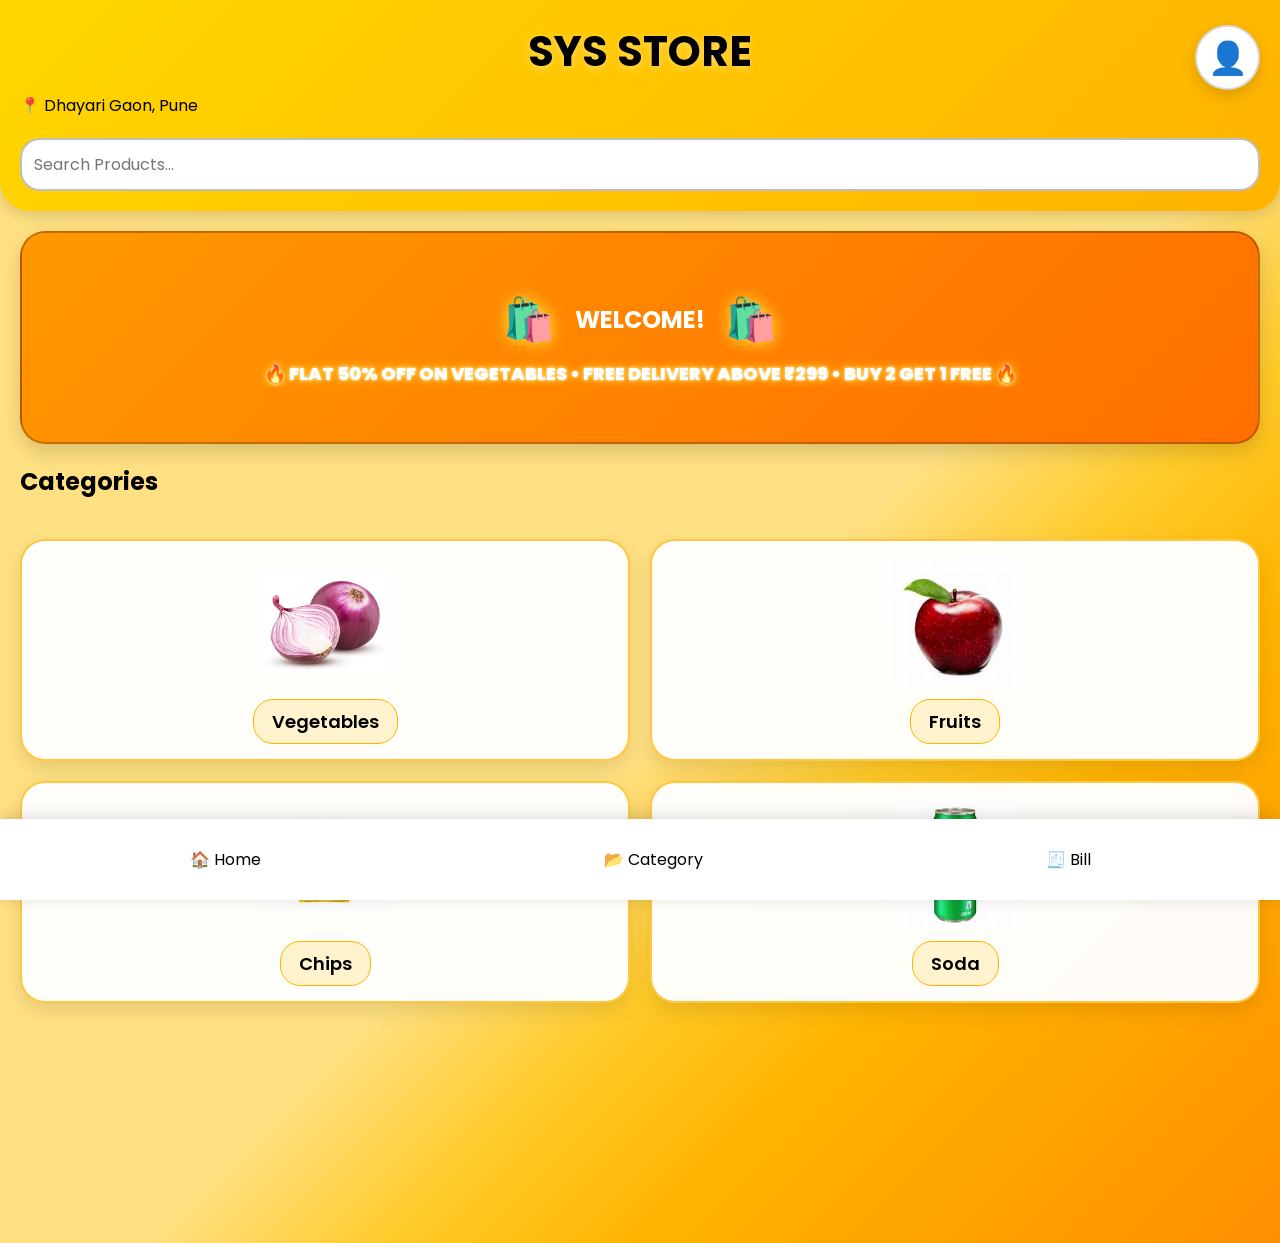
<file: index.html>
<!DOCTYPE html>
<html>
<head>
    
    <link href="https://fonts.googleapis.com/css2?family=Poppins:wght@300;400;500;600;700&display=swap" rel="stylesheet">
    <title>SYS STORE</title>
    <link rel="stylesheet" href="style.css">
    <style>
        /* Add this to style.css or keep here to ensure links work perfectly */
        .card-link {
            text-decoration: none;
            color: inherit;
            display: block;
        }
    </style>
</head>
<body>

    <header>
        <div class="top">
            <div class="profile-icon">👤</div>
            <h1>SYS STORE</h1>
            <p>📍 Dhayari Gaon, Pune</p>
        </div>
        <input type="text" placeholder="Search Products...">
    </header>

    <section class="banner">
        <div class="welcome-row">
            <span class="bag">🛍️</span>
            <h1>WELCOME!</h1>
            <span class="bag">🛍️</span>
        </div>
        <div class="offer-container">
            <div class="offer-text">
                🔥 FLAT 50% OFF ON VEGETABLES • FREE DELIVERY ABOVE ₹299 • BUY 2 GET 1 FREE 🔥
            </div>
        </div>
    </section>

    <h2>Categories</h2>

    <div class="categories">
        <a href="vegetables.html" class="card-link">
            <div class="card">
                <img src="images/onion.jpg" alt="Vegetables">
                <h3 class="category-name">Vegetables</h3>
            </div>
        </a>

        <a href="fruit.html" class="card-link">
            <div class="card">
                <img src="images/apple.jpg" alt="Fruits">
                <h3 class="category-name">Fruits</h3>
            </div>
        </a>

        <a href="chips.html" class="card-link">
            <div class="card">
                <img src="images/chips.jpg" alt="Chips">
                <h3 class="category-name">Chips</h3>
            </div>
        </a>

        <a href="soda.html" class="card-link">
            <div class="card">
                <img src="images/sprite.jpg" alt="Soda">
                <h3 class="category-name">Soda</h3>
            </div>
        </a>
    </div> <div class="bottom-nav">
        <button>🏠 Home</button>
        <button>📂 Category</button>
        <button>🧾 Bill</button>
    </div>

</body>
</html>
</file>
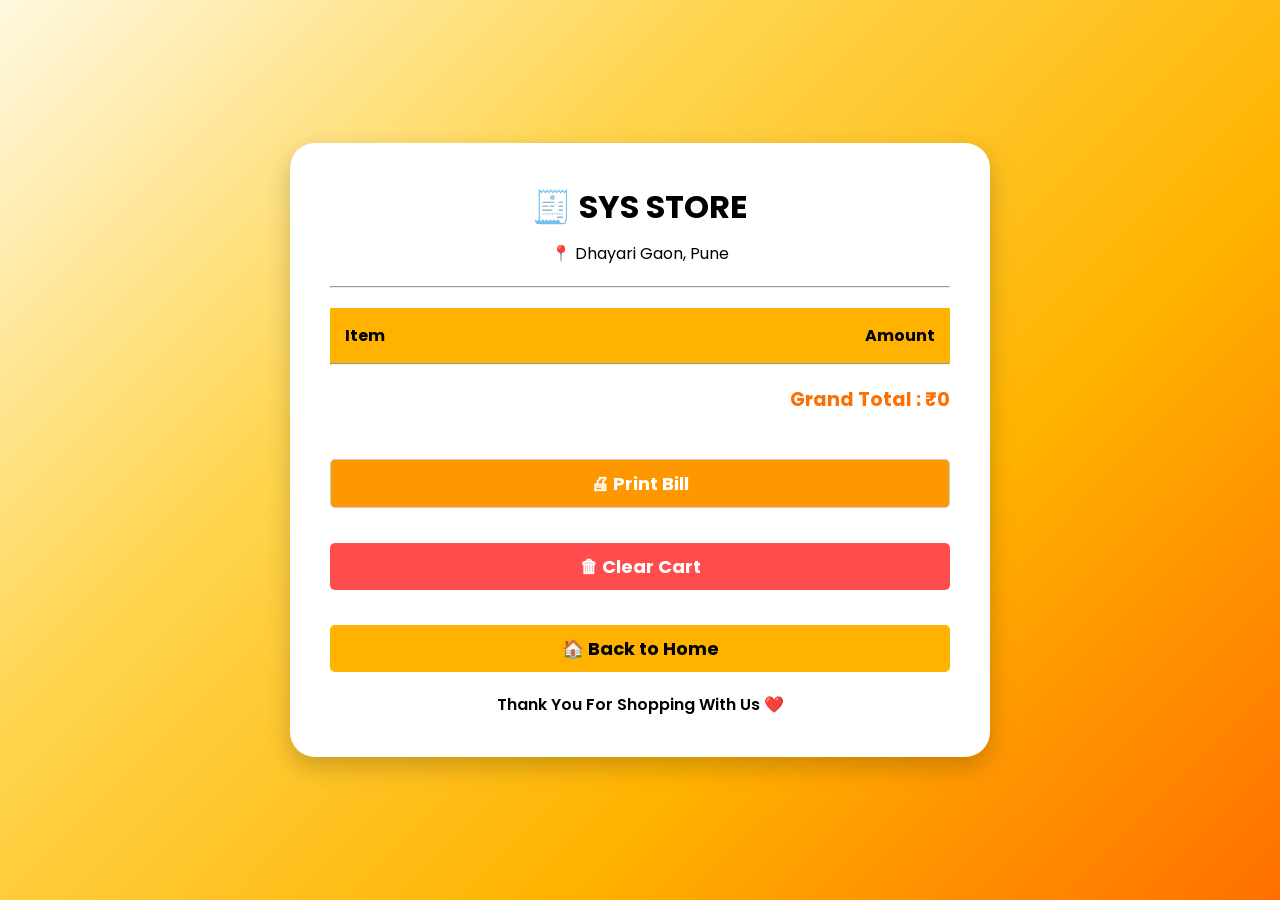
<file: bill.html>
<!DOCTYPE html>
<html>
<head>
      <meta name="viewport" content="width=device-width, initial-scale=1.0">
    
    <title>Bill - SYS STORE</title>
    <link href="https://fonts.googleapis.com/css2?family=Poppins:wght@300;400;500;600;700&display=swap" rel="stylesheet">
    <link rel="stylesheet" href="bill.css">
    <style>
        .clear-btn { 
            background-color: #ff4d4d; 
            color: white; 
            border: none; 
            padding: 10px 15px; 
            cursor: pointer; 
            border-radius: 5px; 
            font-family: 'Poppins', sans-serif; 
        }
        .clear-btn:hover { 
            background-color: #cc0000; 
        }
        .home-btn {
            background-color: #ffb300;
            color: black;
            border: none;
            padding: 10px 15px;
            cursor: pointer;
            border-radius: 5px;
            font-family: 'Poppins', sans-serif;
            font-weight: bold;
        }
        .home-btn:hover {
            background-color: #ffa000;
        }
        @media (max-width: 480px) {
            .bill-container { width: 95% !important; padding: 10px !important; }
        }
    </style>
</head>

<body>

    <div class="bill-container" style="max-width: 100%; margin: 10px auto;">

        <h1>🧾 SYS STORE</h1>
        <p class="address">📍 Dhayari Gaon, Pune</p>
        <hr>

        <table style="width: 100%;">
            <thead>
                <tr>
                    <th style="text-align: left;">Item</th>
                    <th style="text-align: right;">Amount</th>
                </tr>
            </thead>
            <tbody id="cart-items"></tbody>
        </table>

        <hr>

        <div class="total" id="grand-total" style="text-align: right; font-weight: bold; font-size: 1.2em;">
            Grand Total : ₹0
        </div>

        <div style="display: flex; gap: 10px; justify-content: center; margin-top: 20px; flex-wrap: wrap;">
            <button onclick="window.print()" style="padding: 10px 15px; font-family: 'Poppins', sans-serif; cursor: pointer; border-radius: 5px; border: 1px solid #ccc;">
                🖨 Print Bill
            </button>
            
            <button onclick="clearCart()" class="clear-btn">
                🗑 Clear Cart
            </button>

            <button onclick="window.location.href='index.html'" class="home-btn">
                🏠 Back to Home
            </button>
        </div>

        <p class="thankyou" style="text-align: center; margin-top: 20px;">
            Thank You For Shopping With Us ❤️
        </p>

    </div>

    <script>
        const cart = JSON.parse(localStorage.getItem('sysStoreCart')) || [];
        const container = document.getElementById('cart-items');
        const totalDisplay = document.getElementById('grand-total');
        let total = 0;

        cart.forEach(item => {
            let row = `<tr>
                <td style="text-align: left;">${item.name}</td>
                <td style="text-align: right;">₹${item.price}</td>
            </tr>`;
            container.innerHTML += row;
            total += parseInt(item.price);
        });

        totalDisplay.innerText = `Grand Total : ₹${total}`;

        function clearCart() {
            localStorage.removeItem('sysStoreCart');
            alert("Cart cleared!");
            location.reload();
        }
    </script>

</body>
</html>
</file>
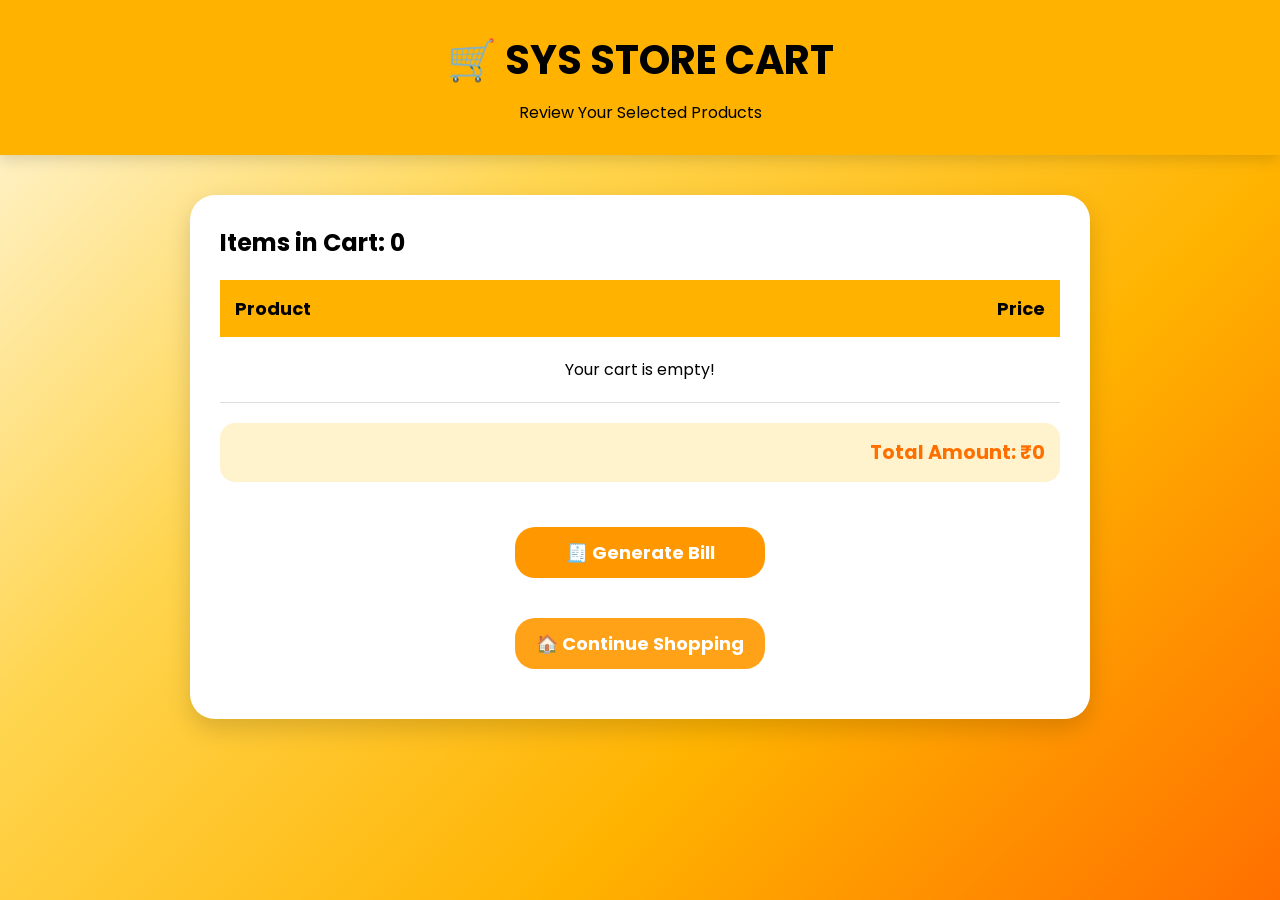
<file: cart.html>
<!DOCTYPE html>
<html>
<head>
    <title>Cart - SYS STORE</title>
        <meta name="viewport" content="width=device-width, initial-scale=1.0">
    <link href="https://fonts.googleapis.com/css2?family=Poppins:wght@300;400;500;600;700&display=swap" rel="stylesheet">
    <link rel="stylesheet" href="cart.css">
</head>

<body>

    <header>
        <h1>🛒 SYS STORE CART</h1>
        <p>Review Your Selected Products</p>
    </header>

    <div class="cart-container">
        <h2 id="cart-count">Items in Cart: 0</h2>

        <table>
            <thead>
                <tr>
                    <th style="text-align: left;">Product</th>
                    <th style="text-align: right;">Price</th>
                </tr>
            </thead>
            <tbody id="cart-table-body">
                </tbody>
        </table>

        <div class="total-box" id="cart-total" style="font-weight: bold; font-size: 1.2em; margin: 20px 0;">
            Total Amount: ₹0
        </div>

        <div style="display: flex; flex-direction: column; align-items: center; gap: 15px; margin-top: 20px; margin-bottom: 20px;">
            
            <button class="bill-btn" onclick="window.location.href='bill.html'" style="cursor: pointer; padding: 12px 20px; font-family: 'Poppins', sans-serif; width: 250px;">
                🧾 Generate Bill
            </button>
            
            <button class="bill-btn" onclick="window.location.href='index.html'" style="cursor: pointer; padding: 12px 20px; font-family: 'Poppins', sans-serif; width: 250px; opacity: 0.9;">
                🏠 Continue Shopping
            </button>

        </div>
    </div>
    
    <script>
        let cart = JSON.parse(localStorage.getItem('sysStoreCart')) || [];
        const tableBody = document.getElementById('cart-table-body');
        const cartCount = document.getElementById('cart-count');
        const cartTotal = document.getElementById('cart-total');
        let total = 0;

        cartCount.innerText = `Items in Cart: ${cart.length}`;

        if(cart.length === 0) {
            tableBody.innerHTML = '<tr><td colspan="2" style="text-align:center; padding: 20px;">Your cart is empty!</td></tr>';
        } else {
            cart.forEach((item, index) => {
                let row = `<tr>
                    <td style="text-align: left;">${item.name}</td>
                    <td style="text-align: right;">
                        ₹${item.price} 
                        <button onclick="removeItem(${index})" style="margin-left:10px; color:red; border:none; background:none; cursor:pointer; font-size: 16px;" title="Remove Item">❌</button>
                    </td>
                </tr>`;
                tableBody.innerHTML += row;
                total += parseInt(item.price);
            });
        }

        cartTotal.innerText = `Total Amount: ₹${total}`;

        function removeItem(index) {
            cart.splice(index, 1);
            localStorage.setItem('sysStoreCart', JSON.stringify(cart));
            location.reload(); 
        }
    </script>

</body>
</html>
</file>
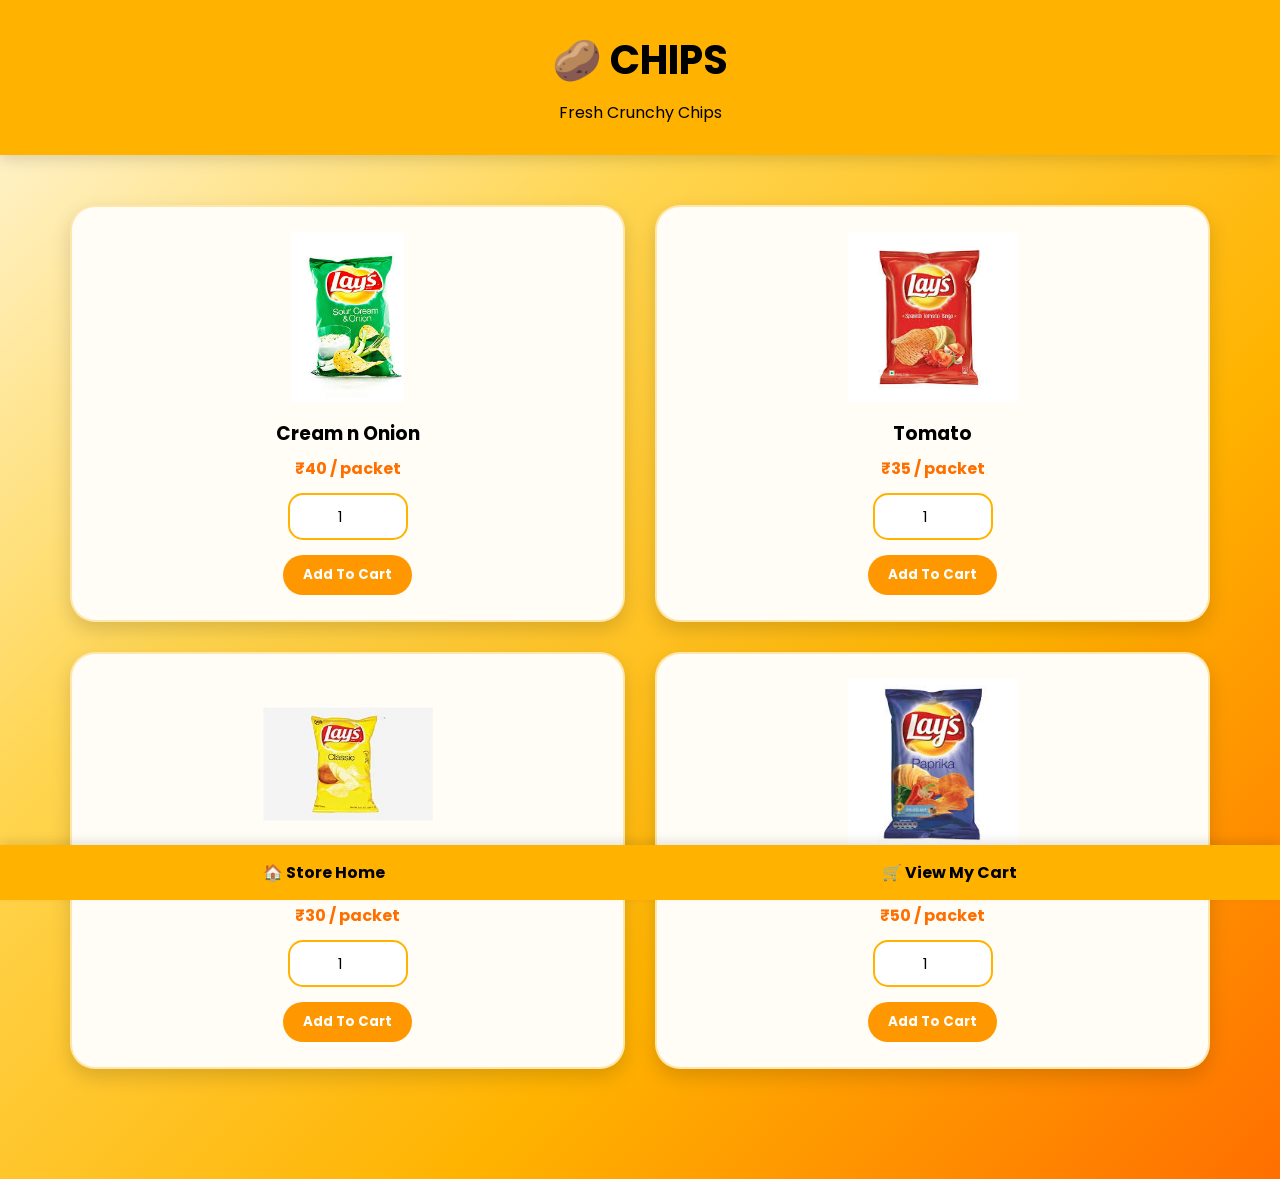
<file: chips.html>
<!DOCTYPE html>
<html>
<head>
    <meta charset="UTF-8">
    <title>Chips - SYS STORE</title>
    <link href="https://fonts.googleapis.com/css2?family=Poppins:wght@300;400;500;600;700&display=swap" rel="stylesheet">
    <link rel="stylesheet" href="chips.css">
</head>

<body>

    <header>
        <h1>🥔 CHIPS</h1>
        <p>Fresh Crunchy Chips</p>
    </header>

    <div class="products" style="margin-bottom: 80px;">

        <div class="product-card">
            <img src="images/cream.jpg" alt="Cream n Onion">
            <h3>Cream n Onion</h3>
            <p>₹40 / packet</p>
            <input type="number" id="qty-cream" placeholder="Quantity" min="1" value="1">
            <br>
            <button onclick="addToCart('Cream n Onion', 40, 'qty-cream', '🥔 Cream n Onion Chips added!')">Add To Cart</button>
        </div>

        <div class="product-card">
            <img src="images/tochip.jpg" alt="Tomato">
            <h3>Tomato</h3>
            <p>₹35 / packet</p>
            <input type="number" id="qty-tomato-chip" placeholder="Quantity" min="1" value="1">
            <br>
            <button onclick="addToCart('Tomato Chips', 35, 'qty-tomato-chip', '🍅 Tomato Chips added!')">Add To Cart</button>
        </div>

        <div class="product-card">
            <img src="images/chipes.jpg" alt="Salted">
            <h3>Salted</h3>
            <p>₹30 / packet</p>
            <input type="number" id="qty-salted" placeholder="Quantity" min="1" value="1">
            <br>
            <button onclick="addToCart('Salted Chips', 30, 'qty-salted', '🧂 Salted Chips added!')">Add To Cart</button>
        </div>

        <div class="product-card">
            <img src="images/paprika.jpg" alt="Paprika">
            <h3>Paprika</h3>
            <p>₹50 / packet</p>
            <input type="number" id="qty-paprika" placeholder="Quantity" min="1" value="1">
            <br>
            <button onclick="addToCart('Paprika Chips', 50, 'qty-paprika', '🌶️ Paprika Chips added!')">Add To Cart</button>
        </div>

    </div>

    <div id="toast" style="display: none; position: fixed; top: 30px; right: 30px; background: #ff9800; color: white; padding: 15px 30px; border-radius: 15px; font-weight: bold; box-shadow: 0 4px 15px rgba(0,0,0,0.2); z-index: 1000; font-family: 'Poppins', sans-serif; font-size: 16px;"></div>

    <div style="position: fixed; bottom: 0; left: 0; width: 100%; background: #ffb300; display: flex; justify-content: space-around; padding: 15px; box-shadow: 0 -4px 10px rgba(0,0,0,0.1); z-index: 999;">
        <a href="index.html" style="text-decoration: none; color: black; font-weight: bold; font-family: 'Poppins';">🏠 Store Home</a>
        <a href="cart.html" style="text-decoration: none; color: black; font-weight: bold; font-family: 'Poppins';">🛒 View My Cart</a>
    </div>

    <script>
    function showToast(message) {
        var toast = document.getElementById("toast");
        toast.innerText = message;
        toast.style.display = "block";
        setTimeout(function() {
            toast.style.display = "none";
        }, 2500);
    }

    function addToCart(itemName, pricePerUnit, inputId, toastMessage) {
        let qty = document.getElementById(inputId).value;
        let finalPrice = pricePerUnit * qty;
        let displayName = `${itemName} (${qty}x)`;

        let cart = JSON.parse(localStorage.getItem('sysStoreCart')) || [];
        cart.push({ name: displayName, price: finalPrice });
        localStorage.setItem('sysStoreCart', JSON.stringify(cart));

        showToast(toastMessage);
    }
    </script>

</body>
</html>
</file>
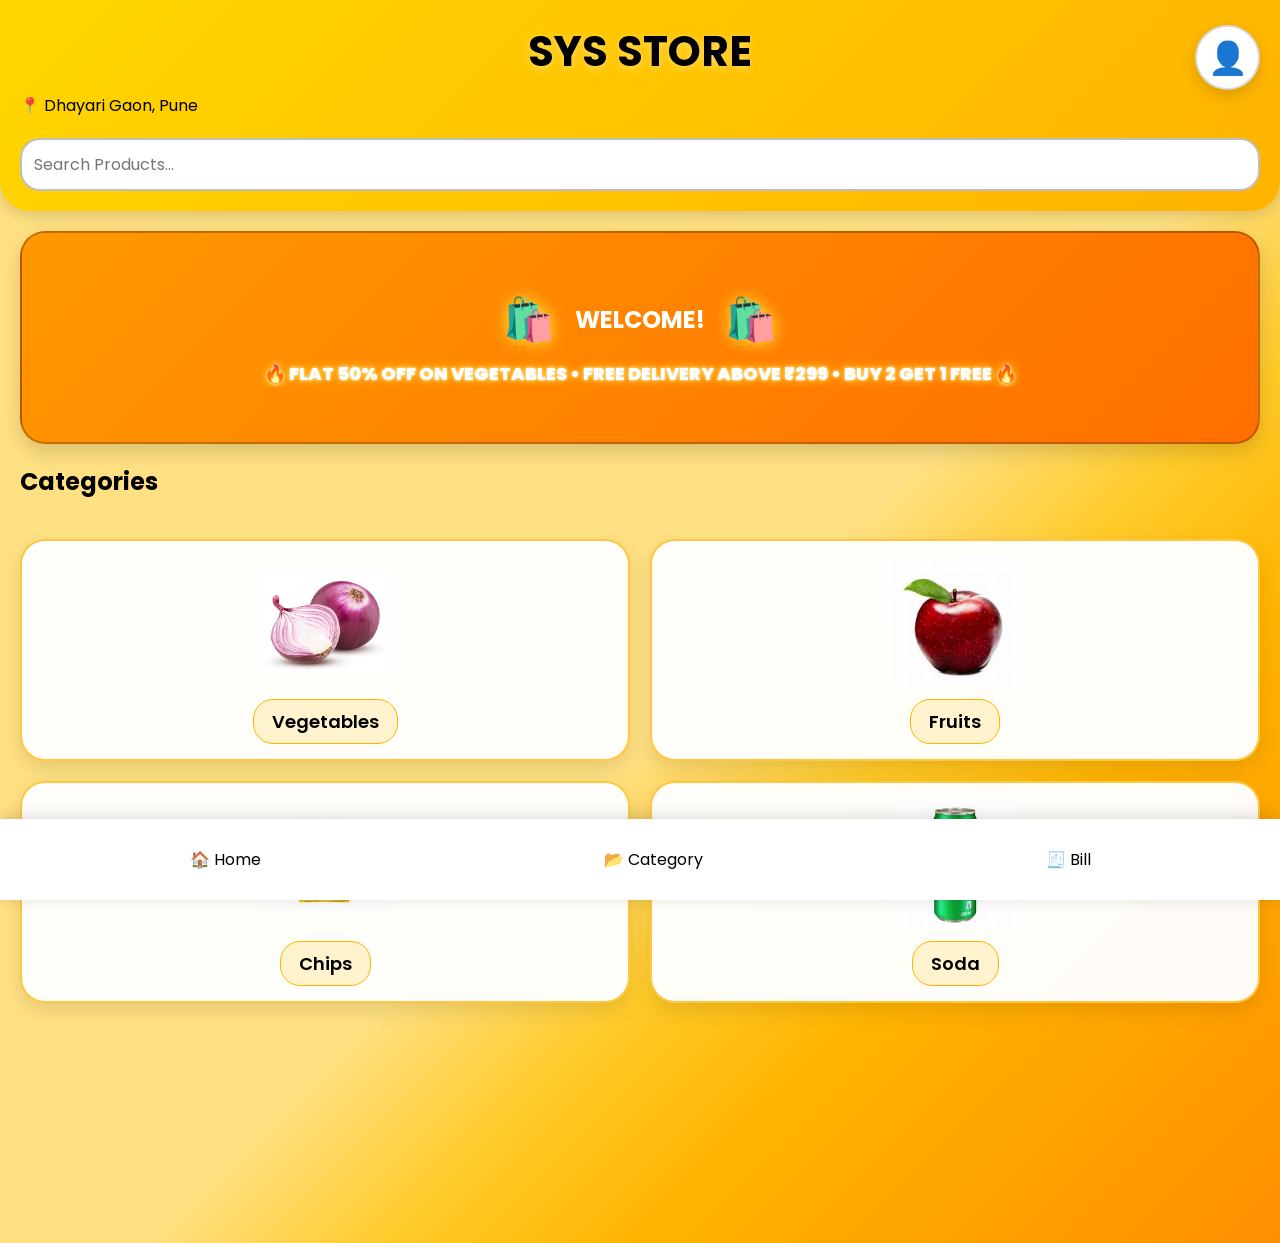
<file: dfgsgfg.html>
<!DOCTYPE html>
<html>
<head>
    <link href="https://fonts.googleapis.com/css2?family=Poppins:wght@300;400;500;600;700&display=swap" rel="stylesheet">
    <title>SYS STORE</title>
    <link rel="stylesheet" href="style.css">
    <style>
        /* Add this to style.css or keep here to ensure links work perfectly */
        .card-link {
            text-decoration: none;
            color: inherit;
            display: block;
        }
    </style>
</head>
<body>

    <header>
        <div class="top">
            <div class="profile-icon">👤</div>
            <h1>SYS STORE</h1>
            <p>📍 Dhayari Gaon, Pune</p>
        </div>
        <input type="text" placeholder="Search Products...">
    </header>

    <section class="banner">
        <div class="welcome-row">
            <span class="bag">🛍️</span>
            <h1>WELCOME!</h1>
            <span class="bag">🛍️</span>
        </div>
        <div class="offer-container">
            <div class="offer-text">
                🔥 FLAT 50% OFF ON VEGETABLES • FREE DELIVERY ABOVE ₹299 • BUY 2 GET 1 FREE 🔥
            </div>
        </div>
    </section>

    <h2>Categories</h2>

    <div class="categories">
        <a href="vegetables.html" class="card-link">
            <div class="card">
                <img src="images/onion.jpg" alt="Vegetables">
                <h3 class="category-name">Vegetables</h3>
            </div>
        </a>

        <a href="fruits.html" class="card-link">
            <div class="card">
                <img src="images/apple.jpg" alt="Fruits">
                <h3 class="category-name">Fruits</h3>
            </div>
        </a>

        <a href="chips.html" class="card-link">
            <div class="card">
                <img src="images/chips.jpg" alt="Chips">
                <h3 class="category-name">Chips</h3>
            </div>
        </a>

        <a href="soda.html" class="card-link">
            <div class="card">
                <img src="images/sprite.jpg" alt="Soda">
                <h3 class="category-name">Soda</h3>
            </div>
        </a>
    </div> <div class="bottom-nav">
        <button>🏠 Home</button>
        <button>📂 Category</button>
        <button>🧾 Bill</button>
    </div>

</body>
</html>
</file>
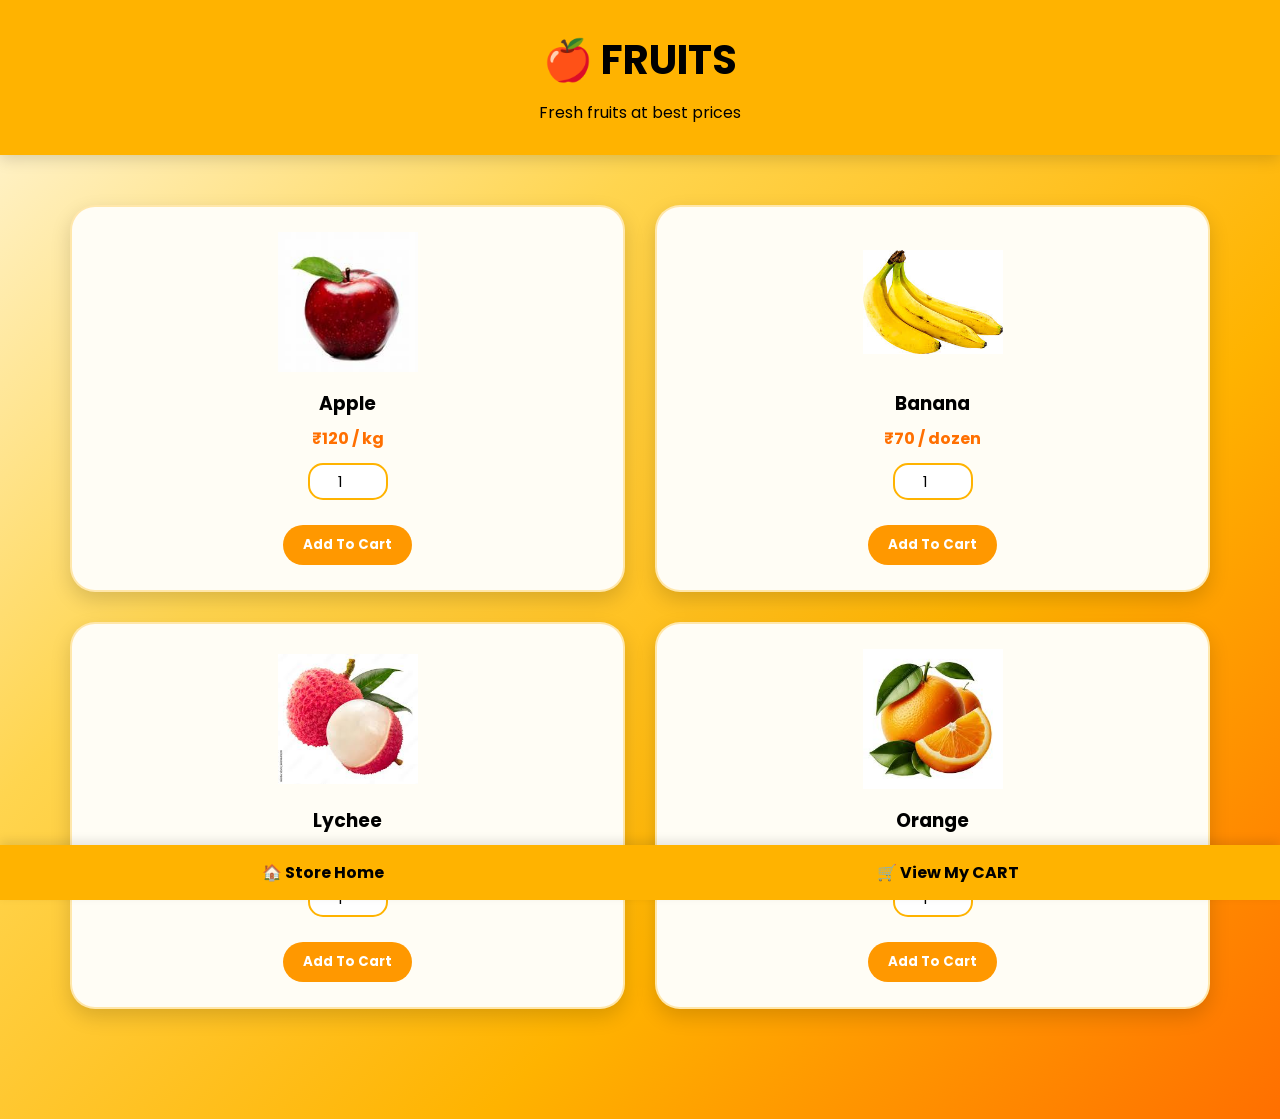
<file: fruit.html>
<!DOCTYPE html>
<html>
<head>
    
    <meta charset="UTF-8">
   
    <title>Fruits - SYS STORE</title>
    <link href="https://fonts.googleapis.com/css2?family=Poppins:wght@300;400;500;600;700&display=swap" rel="stylesheet">
    <link rel="stylesheet" href="fruit.css">
</head>

<body>

    <header>
        <h1>🍎 FRUITS</h1>
        <p>Fresh fruits at best prices</p>
    </header>

    <div class="products" style="margin-bottom: 80px;">

        <div class="product-card">
            <img src="images/apple.jpg" alt="Apple">
            <h3>Apple</h3>
            <p>₹120 / kg</p>
            
            <input type="number" id="qty-apple" placeholder="Enter Kg" min="1" value="1" style="width: 80px; margin-bottom: 10px; padding: 5px;">
            <br>
            <button onclick="addToCart('Apple', 120, 'qty-apple', '🍎 Apple added to cart!')">Add To Cart</button>
        </div>

        <div class="product-card">
            <img src="images/banana.jpg" alt="Banana">
            <h3>Banana</h3>
            <p>₹70 / dozen</p>
            
            <input type="number" id="qty-banana" placeholder="Dozen" min="1" value="1" style="width: 80px; margin-bottom: 10px; padding: 5px;">
            <br>
            <button onclick="addToCart('Banana', 70, 'qty-banana', '🍌 Banana added to cart!')">Add To Cart</button>
        </div>

        <div class="product-card">
            <img src="images/litchi.jpg" alt="Lychee">
            <h3>Lychee</h3>
            <p>₹150 / kg</p>
            
            <input type="number" id="qty-lychee" placeholder="Enter Kg" min="1" value="1" style="width: 80px; margin-bottom: 10px; padding: 5px;">
            <br>
            <button onclick="addToCart('Lychee', 150, 'qty-lychee', '🍒 Lychee added to cart!')">Add To Cart</button>
        </div>

        <div class="product-card">
            <img src="images/orange.jpg" alt="Orange">
            <h3>Orange</h3>
            <p>₹80 / kg</p>
            
            <input type="number" id="qty-orange" placeholder="Enter Kg" min="1" value="1" style="width: 80px; margin-bottom: 10px; padding: 5px;">
            <br>
            <button onclick="addToCart('Orange', 80, 'qty-orange', '🍊 Orange added to cart!')">Add To Cart</button>
        </div>

    </div>

    <div id="toast" style="display: none; position: fixed; top: 30px; right: 30px; background: #ff9800; color: white; padding: 15px 30px; border-radius: 15px; font-weight: bold; box-shadow: 0 4px 15px rgba(0,0,0,0.2); z-index: 1000; font-family: 'Poppins', sans-serif; font-size: 16px;"></div>

    <div style="position: fixed; bottom: 0; left: 0; width: 100%; background: #ffb300; display: flex; justify-content: space-around; padding: 15px; box-shadow: 0 -4px 10px rgba(0,0,0,0.1); z-index: 999;">
        <a href="index.html" style="text-decoration: none; color: black; font-weight: bold; font-family: 'Poppins';">🏠 Store Home</a>
        <a href="cart.html" style="text-decoration: none; color: black; font-weight: bold; font-family: 'Poppins';">🛒 View My CART</a>
    </div>

    <script>
    // 1. Function to show the popup notification
    function showToast(message) {
        var toast = document.getElementById("toast");
        toast.innerText = message;
        toast.style.display = "block";
        setTimeout(function() {
            toast.style.display = "none";
        }, 2500);
    }

    // 2. Function to add items to the localStorage Cart
    function addToCart(itemName, pricePerUnit, inputId, toastMessage) {
        // Get the quantity the user typed in
        let qty = document.getElementById(inputId).value;
        
        // Calculate total price (e.g., 2 kg of Apple = 2 * 120 = 240)
        let finalPrice = pricePerUnit * qty;
        
        // Make a display name that shows the quantity (e.g., "Apple (2x)")
        let displayName = `${itemName} (${qty}x)`;

        // Get existing cart, or start a new one
        let cart = JSON.parse(localStorage.getItem('sysStoreCart')) || [];
        
        // Add this new item to the cart
        cart.push({ name: displayName, price: finalPrice });
        
        // Save it back to browser memory
        localStorage.setItem('sysStoreCart', JSON.stringify(cart));

        // Show the success toast!
        showToast(toastMessage);
    }
    </script>

</body>
</html>
</file>
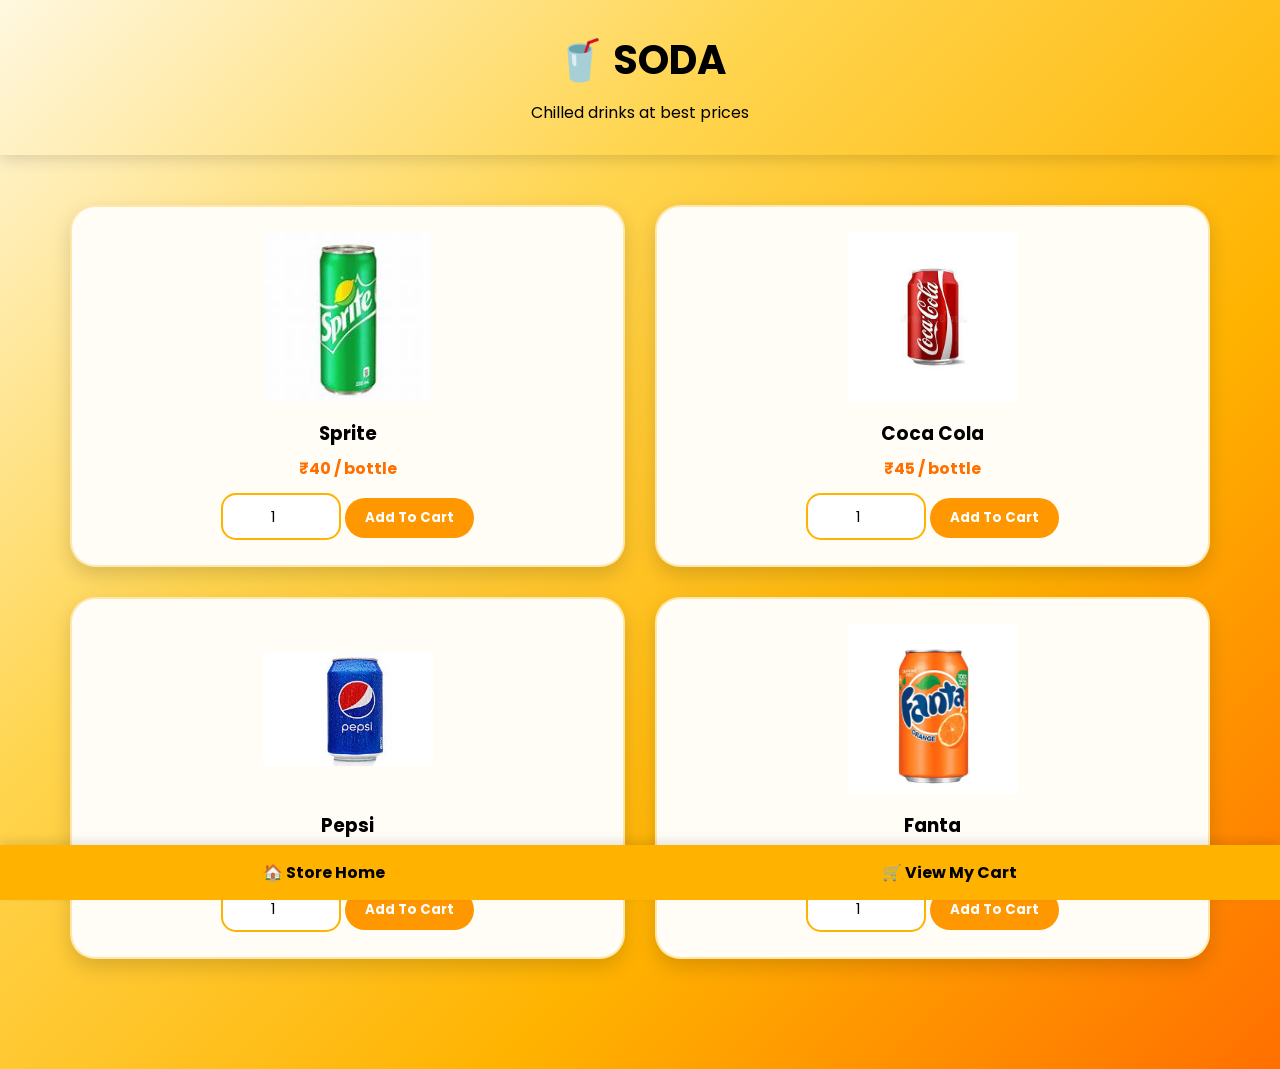
<file: soda.html>
<!DOCTYPE html>
<html>
<head>
    <meta charset="UTF-8">
    <title>Soda - SYS STORE</title>
    <link href="https://fonts.googleapis.com/css2?family=Poppins:wght@300;400;500;600;700&display=swap" rel="stylesheet">
    <link rel="stylesheet" href="soda.css">
</head>

<body>

    <iframe name="hidden_iframe" id="hidden_iframe" style="display:none;"></iframe>

    <header>
        <h1>🥤 SODA</h1>
        <p>Chilled drinks at best prices</p>
    </header>

    <div class="products" style="margin-bottom: 80px;">

        <div class="product-card">
            <img src="images/sprite.jpg" alt="Sprite">
            <h3>Sprite</h3>
            <p>₹40 / bottle</p>

            <form action="cart-actions" method="POST" target="hidden_iframe" onsubmit="showToast('🥤 Sprite added to cart!')">
                <input type="hidden" name="action" value="add">
                <input type="hidden" name="itemName" value="Sprite">
                <input type="number" name="quantity" placeholder="Quantity" min="1" value="1">
                <button type="submit">Add To Cart</button>
            </form>
        </div>

        <div class="product-card">
            <img src="images/coca.jpg" alt="Coca Cola">
            <h3>Coca Cola</h3>
            <p>₹45 / bottle</p>

            <form action="cart-actions" method="POST" target="hidden_iframe" onsubmit="showToast('🥤 Coca Cola added to cart!')">
                <input type="hidden" name="action" value="add">
                <input type="hidden" name="itemName" value="Coca Cola">
                <input type="number" name="quantity" placeholder="Quantity" min="1" value="1">
                <button type="submit">Add To Cart</button>
            </form>
        </div>

        <div class="product-card">
            <img src="images/pepsi.jpg" alt="Pepsi">
            <h3>Pepsi</h3>
            <p>₹40 / bottle</p>

            <form action="cart-actions" method="POST" target="hidden_iframe" onsubmit="showToast('🥤 Pepsi added to cart!')">
                <input type="hidden" name="action" value="add">
                <input type="hidden" name="itemName" value="Pepsi">
                <input type="number" name="quantity" placeholder="Quantity" min="1" value="1">
                <button type="submit">Add To Cart</button>
            </form>
        </div>

        <div class="product-card">
            <img src="images/fanta1.jpg" alt="Fanta">
            <h3>Fanta</h3>
            <p>₹35 / bottle</p>

            <form action="cart-actions" method="POST" target="hidden_iframe" onsubmit="showToast('🥤 Fanta added to cart!')">
                <input type="hidden" name="action" value="add">
                <input type="hidden" name="itemName" value="Fanta">
                <input type="number" name="quantity" placeholder="Quantity" min="1" value="1">
                <button type="submit">Add To Cart</button>
            </form>
        </div>

    </div>

    <div id="toast" style="display: none; position: fixed; top: 30px; right: 30px; background: #ff9800; color: white; padding: 15px 30px; border-radius: 15px; font-weight: bold; box-shadow: 0 4px 15px rgba(0,0,0,0.2); z-index: 1000; font-family: 'Poppins', sans-serif; font-size: 16px;"></div>

    <div style="position: fixed; bottom: 0; left: 0; width: 100%; background: #ffb300; display: flex; justify-content: space-around; padding: 15px; box-shadow: 0 -4px 10px rgba(0,0,0,0.1); z-index: 999;">
        <a href="index.html" style="text-decoration: none; color: black; font-weight: bold; font-family: 'Poppins';">🏠 Store Home</a>
        <a href="cart.jsp" style="text-decoration: none; color: black; font-weight: bold; font-family: 'Poppins';">🛒 View My Cart</a>
    </div>

    <script>
    function showToast(message) {
        var toast = document.getElementById("toast");
        toast.innerText = message;
        toast.style.display = "block";
        setTimeout(function() {
            toast.style.display = "none";
        }, 2500);
    }
    </script>

</body>
</html>
</file>
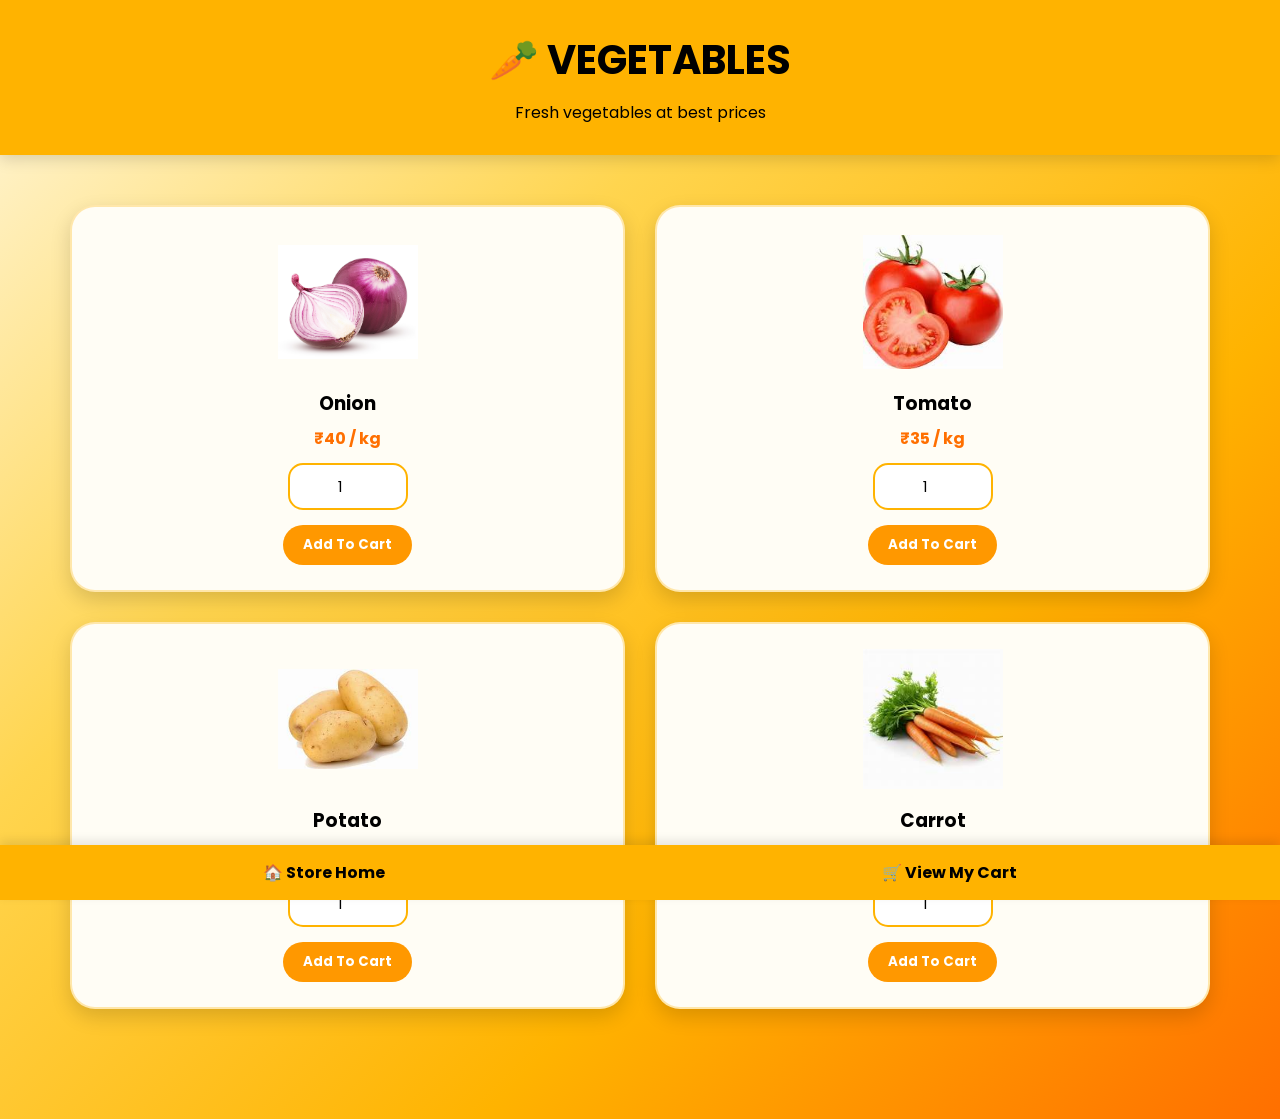
<file: vegetables.html>
<!DOCTYPE html>
<html>
<head>
    <meta charset="UTF-8">
    <title>Vegetables - SYS STORE</title>
    <link href="https://fonts.googleapis.com/css2?family=Poppins:wght@300;400;500;600;700&display=swap" rel="stylesheet">
    <link rel="stylesheet" href="vegetables.css">
</head>

<body>

    <header>
        <h1>🥕 VEGETABLES</h1>
        <p>Fresh vegetables at best prices</p>
    </header>

    <div class="products" style="margin-bottom: 80px;">

        <div class="product-card">
            <img src="images/onion.jpg" alt="Onion">
            <h3>Onion</h3>
            <p>₹40 / kg</p>
            <input type="number" id="qty-onion" placeholder="Enter Kg" min="1" value="1">
            <br>
            <button onclick="addToCart('Onion', 40, 'qty-onion', '🧅 Onion added to cart!')">Add To Cart</button>
        </div>

        <div class="product-card">
            <img src="images/tomato.jpg" alt="Tomato">
            <h3>Tomato</h3>
            <p>₹35 / kg</p>
            <input type="number" id="qty-tomato-veg" placeholder="Enter Kg" min="1" value="1">
            <br>
            <button onclick="addToCart('Tomato', 35, 'qty-tomato-veg', '🍅 Tomato added to cart!')">Add To Cart</button>
        </div>

        <div class="product-card">
            <img src="images/potato.jpg" alt="Potato">
            <h3>Potato</h3>
            <p>₹30 / kg</p>
            <input type="number" id="qty-potato" placeholder="Enter Kg" min="1" value="1">
            <br>
            <button onclick="addToCart('Potato', 30, 'qty-potato', '🥔 Potato added to cart!')">Add To Cart</button>
        </div>

        <div class="product-card">
            <img src="images/carrot.jpg" alt="Carrot">
            <h3>Carrot</h3>
            <p>₹50 / kg</p>
            <input type="number" id="qty-carrot" placeholder="Enter Kg" min="1" value="1">
            <br>
            <button onclick="addToCart('Carrot', 50, 'qty-carrot', '🥕 Carrot added to cart!')">Add To Cart</button>
        </div>

    </div>

    <div id="toast" style="display: none; position: fixed; top: 30px; right: 30px; background: #ff9800; color: white; padding: 15px 30px; border-radius: 15px; font-weight: bold; box-shadow: 0 4px 15px rgba(0,0,0,0.2); z-index: 1000; font-family: 'Poppins', sans-serif; font-size: 16px;"></div>

    <div style="position: fixed; bottom: 0; left: 0; width: 100%; background: #ffb300; display: flex; justify-content: space-around; padding: 15px; box-shadow: 0 -4px 10px rgba(0,0,0,0.1); z-index: 999;">
        <a href="index.html" style="text-decoration: none; color: black; font-weight: bold; font-family: 'Poppins';">🏠 Store Home</a>
        <a href="cart.html" style="text-decoration: none; color: black; font-weight: bold; font-family: 'Poppins';">🛒 View My Cart</a>
    </div>

    <script>
    function showToast(message) {
        var toast = document.getElementById("toast");
        toast.innerText = message;
        toast.style.display = "block";
        setTimeout(function() {
            toast.style.display = "none";
        }, 2500);
    }

    function addToCart(itemName, pricePerUnit, inputId, toastMessage) {
        let qty = document.getElementById(inputId).value;
        let finalPrice = pricePerUnit * qty;
        let displayName = `${itemName} (${qty}x)`;

        let cart = JSON.parse(localStorage.getItem('sysStoreCart')) || [];
        cart.push({ name: displayName, price: finalPrice });
        localStorage.setItem('sysStoreCart', JSON.stringify(cart));

        showToast(toastMessage);
    }
    </script>

</body>
</html>
</file>
<file: style.css>
*{
    margin:0;
    padding:0;
    box-sizing:border-box;
    font-family:'Poppins', sans-serif;
}

body{
    background:linear-gradient(
        135deg,
        #ffe082 55%,
        #ffca28 65%,
        #ffb300 75%,
        #ff8f00 100%
    );

    min-height:100vh;
    padding-bottom:100px;
}

header{
    background:linear-gradient(
        135deg,
        #ffd600,
        #ffb300
    );
    padding:20px;
    border-bottom-left-radius:30px;
    border-bottom-right-radius:30px;
    box-shadow:0 4px 15px rgba(0,0,0,0.15);
}

.top h1{
    font-size:42px;
    text-align:center;
    font-weight:700;
    margin-bottom:10px;
    text-shadow:0 2px 8px rgba(255,255,255,0.4);
}

.top{
    position:relative;
}

.profile-icon{
    position:absolute;

    top:5px;
    right:0;

    width:65px;
    height:65px;

    border-radius:50%;

    background:white;

    border:2px solid rgba(0,0,0,0.15);

    display:flex;
    justify-content:center;
    align-items:center;

    font-size:32px;

    box-shadow:0 6px 15px rgba(0,0,0,0.15);

    cursor:pointer;

    transition:0.3s;
}

.profile-icon:hover{
    transform:scale(1.08);
}

input{
    width:100%;
    margin-top:20px;
    padding:12px;

    border:2px solid rgba(0,0,0,0.25);

    border-radius:20px;

    font-size:16px;

    background:white;
}

.banner{
    margin:20px;
    background:linear-gradient(
        135deg,
        #ff9800,
        #ff6f00
    );
    color:white;
    text-align:center;
    padding:55px;
    border-radius:25px;
    border:2px solid rgba(0,0,0,0.25);
    box-shadow:0 8px 20px rgba(0,0,0,0.15);
}

.welcome-row{
    display:flex;
    justify-content:center;
    align-items:center;
    gap:20px;
}

.bag{
    font-size:42px;

    animation:bounceBag 1.2s infinite alternate;

    filter:drop-shadow(0 0 8px #ffeb3b);
}

@keyframes bounceBag{

    from{
        transform:translateY(0);
    }

    to{
        transform:translateY(-10px);
    }
}

.offer-container{
    width:100%;
    overflow:hidden;
    margin-top:9px;
}

.offer-text{
    white-space:nowrap;

    font-size:18px;
    font-weight:800;

    color:#fff;

    text-shadow:
        0 0 3px #fff,
        0 0 8px #ffeb3b,
        0 0 15px #ff9800;

    animation:moveOffer 8s linear infinite;
}

@keyframes moveOffer{
    0%{
        transform:translateX(100%);
    }

    100%{
        transform:translateX(-100%);
    }
}

h2{
    margin:20px;
}

.categories{
    display:grid;
    grid-template-columns:1fr 1fr;
    gap:20px;
    padding:20px;
    margin-bottom:120px;
}

.card{
    background:rgba(255,255,255,0.97); 
    border:2px solid rgba(255, 179, 0, 0.747);

    text-align:center;

    padding:15px;

    border-radius:25px;

    box-shadow:0 8px 20px rgba(0,0,0,0.1);

    cursor:pointer;

    transition:0.3s;

    min-height:180px;

    display:flex;
    flex-direction:column;
    justify-content:center;
    align-items:center;
}
.card img{
    width:130px;
    height:130px;

    object-fit:contain;

    margin-bottom:5px;

    transition:0.3s;
}
.card:hover{
    transform:translateY(-8px);
    box-shadow:0 15px 30px rgba(0,0,0,0.15);
}

.card:hover img{
    transform:scale(1.08);
}

.card h3{
    margin-top:8px;

    padding:8px 18px;

    border-radius:20px;

    border:1px solid #ffb300;

    background:#fff3cd;

    font-size:18px;

    font-weight:600;
}

.bottom-nav{
    position:fixed;
    bottom:0;
    left:0;
    width:100%;

    background:white;

    display:flex;
    justify-content:space-around;
    align-items:center;

    padding:18px;

    box-shadow:0 -2px 15px rgba(0,0,0,0.15);
}

.bottom-nav button{
    border:none;
    background:none;

    font-size:16px;
    cursor:pointer;

    padding:10px 20px;

    border-radius:20px;

    transition:all 0.3s ease;
}

.bottom-nav button:hover{
    background:#fff3cd;

    color:#ff9800;

    transform:translateY(-4px) scale(1.05);

    box-shadow:0 8px 20px rgba(0,0,0,0.15);
}
</file>
<file: bill.css>
*{
    margin:0;
    padding:0;
    box-sizing:border-box;
    font-family:'Poppins',sans-serif;
}

body{
    background:linear-gradient(
        135deg,
        #fff8e1,
        #ffd54f,
        #ffb300,
        #ff6f00
    );

    min-height:100vh;

    display:flex;
    justify-content:center;
    align-items:center;

    padding:30px;
}

.bill-container{
    width:700px;

    background:white;

    padding:40px;

    border-radius:25px;

    box-shadow:0 10px 25px rgba(0,0,0,0.2);
}

.bill-container h1{
    text-align:center;

    margin-bottom:10px;
}

.address{
    text-align:center;

    margin-bottom:20px;
}

table{
    width:100%;

    margin-top:20px;

    border-collapse:collapse;
}

th{
    background:#ffb300;

    padding:15px;
}

td{
    padding:15px;

    text-align:center;

    border-bottom:1px solid #ddd;
}

.total{
    margin-top:20px;

    text-align:right;

    font-size:26px;

    font-weight:bold;

    color:#ff6f00;
}

button{
    width:100%;

    margin-top:25px;

    padding:15px;

    border:none;

    border-radius:20px;

    background:#ff9800;

    color:white;

    font-size:18px;

    font-weight:bold;

    cursor:pointer;
}

button:hover{
    background:#e65100;
}

.thankyou{
    margin-top:20px;

    text-align:center;

    font-weight:600;
}
</file>
<file: cart.css>
*{
    margin:0;
    padding:0;
    box-sizing:border-box;
    font-family:'Poppins',sans-serif;
}

body{
    background:linear-gradient(
        135deg,
        #fff8e1,
        #ffd54f,
        #ffb300,
        #ff6f00
    );

    min-height:100vh;
}

header{
    text-align:center;

    padding:30px;

    background:#ffb300;

    box-shadow:0 4px 15px rgba(0,0,0,0.15);
}

header h1{
    font-size:40px;
}

header p{
    margin-top:10px;
}

.cart-container{
    width:90%;

    max-width:900px;

    margin:40px auto;

    background:white;

    padding:30px;

    border-radius:25px;

    box-shadow:0 10px 25px rgba(0,0,0,0.15);
}
.cart-container h2{
    margin-bottom:20px;
}

table{
    width:100%;

    border-collapse:collapse;
}

th{
    background:#ffb300;

    color:black;

    padding:15px;

    font-size:18px;
}

td{
    padding:15px;

    text-align:center;

    border-bottom:1px solid #ddd;
}

tr:hover{
    background:#fff8e1;
}

.total-box{
    margin-top:25px;
    text-align:right;
    font-size:24px;
    font-weight:bold;
    color:#ff6f00;

    background:#fff3cd;
    padding:15px;
    border-radius:15px;
}

.bill-btn{
    margin-top:25px;

    width:100%;

    padding:15px;

    border:none;

    border-radius:20px;

    background:#ff9800;

    color:white;

    font-size:18px;

    font-weight:bold;

    cursor:pointer;

    transition:0.3s;
    
    
}


.bill-btn:hover{
    background:#e65100;

    transform:scale(1.02);
}
</file>
<file: chips.css>
*{
    margin:0;
    padding:0;
    box-sizing:border-box;
    font-family:'Poppins',sans-serif;
}

body{
    background:linear-gradient(
        135deg,
        #fff8e1,
        #ffd54f,
        #ffb300,
        #ff6f00
    );

    min-height:100vh;
}

header{
    text-align:center;

    padding:30px;

    background:#ffb300;

    margin-bottom:20px;

    box-shadow:0 4px 15px rgba(0,0,0,0.15);
}

header h1{
    font-size:40px;
}

header p{
    margin-top:10px;
}

.products{
    display:grid;

    grid-template-columns:repeat(2, 1fr);

    gap:30px;

    padding:30px;

    max-width:1200px;

    margin:auto;
}

.product-card{
    background:#fffdf5;

    border-radius:25px;

    padding:25px;

    text-align:center;

    box-shadow:0 8px 20px rgba(0,0,0,0.15);

    border:2px solid rgba(255,179,0,0.3);

    transition:0.3s;
}

.product-card:hover{
    transform:translateY(-8px);
}

.product-card img{
    width:170px;
    height:170px;
    object-fit:contain;
}

.product-card h3{
    margin-top:10px;
}

.product-card p{
    margin-top:8px;

    font-weight:bold;

    color:#ff6f00;
}

.product-card button{
    margin-top:15px;

    padding:10px 20px;

    border:none;

    border-radius:20px;

    background:#ff9800;

    color:white;

    cursor:pointer;

    font-weight:bold;
}

.product-card button:hover{
    background:#e65100;
}
.product-card input{
    width:120px;
    padding:10px;
    margin-top:12px;
    border:2px solid #ffb300;
    border-radius:15px;
    text-align:center;
    font-size:15px;
    outline:none;
}

.product-card input:focus{
    border-color:#ff6f00;
    box-shadow:0 0 8px rgba(255,111,0,0.3);
}
</file>
<file: fruit.css>
*{
    margin:0;
    padding:0;
    box-sizing:border-box;
    font-family:'Poppins',sans-serif;
}

body{
    background:linear-gradient(
        135deg,
        #fff8e1,
        #ffd54f,
        #ffb300,
        #ff6f00
    );

    min-height:100vh;
}

header{
    text-align:center;

    padding:30px;

    background:#ffb300;

    margin-bottom:20px;

    box-shadow:0 4px 15px rgba(0,0,0,0.15);
}

header h1{
    font-size:40px;
}

header p{
    margin-top:10px;
}

.products{
    display:grid;

    grid-template-columns:repeat(2, 1fr);

    gap:30px;

    padding:30px;

    max-width:1200px;

    margin:auto;
}

.product-card{
    background:#fffdf5;

    border-radius:25px;

    padding:25px;

    text-align:center;

    box-shadow:0 8px 20px rgba(0,0,0,0.15);

    border:2px solid rgba(255,179,0,0.3);

    transition:0.3s;
}

.product-card:hover{
    transform:translateY(-8px);
}

.product-card img{
    width:140px;
    height:140px;
    object-fit:contain;
}

.product-card h3{
    margin-top:10px;
}

.product-card p{
    margin-top:8px;

    font-weight:bold;

    color:#ff6f00;
}

.product-card button{
    margin-top:15px;

    padding:10px 20px;

    border:none;

    border-radius:20px;

    background:#ff9800;

    color:white;

    cursor:pointer;

    font-weight:bold;
}

.product-card button:hover{
    background:#e65100;
}
.product-card input{
    width:120px;
    padding:10px;
    margin-top:12px;
    border:2px solid #ffb300;
    border-radius:15px;
    text-align:center;
    font-size:15px;
    outline:none;
}

.product-card input:focus{
    border-color:#ff6f00;
    box-shadow:0 0 8px rgba(255,111,0,0.3);
}
</file>
<file: soda.css>
*{
    margin:0;
    padding:0;
    box-sizing:border-box;
    font-family:'Poppins',sans-serif;
}

body{
    background:linear-gradient(
        135deg,
        #fff8e1,
        #ffd54f,
        #ffb300,
        #ff6f00
    );

    min-height:100vh;
}

header{
    text-align:center;

    padding:30px;

 header{
    background:#42a5f5;
}

    margin-bottom:20px;

    box-shadow:0 4px 15px rgba(0,0,0,0.15);
}

header h1{
    font-size:40px;
}

header p{
    margin-top:10px;
}

.products{
    display:grid;

    grid-template-columns:repeat(2, 1fr);

    gap:30px;

    padding:30px;

    max-width:1200px;

    margin:auto;
}

.product-card{
    
    background:#fffdf5;


    border-radius:25px;

    padding:25px;

    text-align:center;

    box-shadow:0 8px 20px rgba(0,0,0,0.15);

    border:2px solid rgba(255,179,0,0.3);

    transition:0.3s;
}

.product-card:hover{
    transform:translateY(-8px);
}

.product-card img{
    width:170px;
    height:170px;
    object-fit:contain;
}

.product-card h3{
    margin-top:10px;
}

.product-card p{
    margin-top:8px;

    font-weight:bold;

    color:#ff6f00;
}

.product-card button{
    margin-top:15px;

    padding:10px 20px;

    border:none;

    border-radius:20px;

    background:#ff9800;

    color:white;

    cursor:pointer;

    font-weight:bold;
}

.product-card button:hover{
    background:#e65100;
}
.product-card input{
    width:120px;
    padding:10px;
    margin-top:12px;
    border:2px solid #ffb300;
    border-radius:15px;
    text-align:center;
    font-size:15px;
    outline:none;
}

.product-card input:focus{
    border-color:#ff6f00;
    box-shadow:0 0 8px rgba(255,111,0,0.3);
}
</file>
<file: vegetables.css>
*{
    margin:0;
    padding:0;
    box-sizing:border-box;
    font-family:'Poppins',sans-serif;
}

body{
    background:linear-gradient(
        135deg,
        #fff8e1,
        #ffd54f,
        #ffb300,
        #ff6f00
    );

    min-height:100vh;
}

header{
    text-align:center;

    padding:30px;

    background:#ffb300;

    margin-bottom:20px;

    box-shadow:0 4px 15px rgba(0,0,0,0.15);
}

header h1{
    font-size:40px;
}

header p{
    margin-top:10px;
}

.products{
    display:grid;

    grid-template-columns:repeat(2, 1fr);

    gap:30px;

    padding:30px;

    max-width:1200px;

    margin:auto;
}

.product-card{
    background:#fffdf5;

    border-radius:25px;

    padding:25px;

    text-align:center;

    box-shadow:0 8px 20px rgba(0,0,0,0.15);

    border:2px solid rgba(255,179,0,0.3);

    transition:0.3s;
}

.product-card:hover{
    transform:translateY(-8px);
}

.product-card img{
    width:140px;
    height:140px;
    object-fit:contain;
}

.product-card h3{
    margin-top:10px;
}

.product-card p{
    margin-top:8px;

    font-weight:bold;

    color:#ff6f00;
}

.product-card button{
    margin-top:15px;

    padding:10px 20px;

    border:none;

    border-radius:20px;

    background:#ff9800;

    color:white;

    cursor:pointer;

    font-weight:bold;
}

.product-card button:hover{
    background:#e65100;
}
.product-card input{
    width:120px;
    padding:10px;
    margin-top:12px;
    border:2px solid #ffb300;
    border-radius:15px;
    text-align:center;
    font-size:15px;
    outline:none;
}

.product-card input:focus{
    border-color:#ff6f00;
    box-shadow:0 0 8px rgba(255,111,0,0.3);
}
</file>
